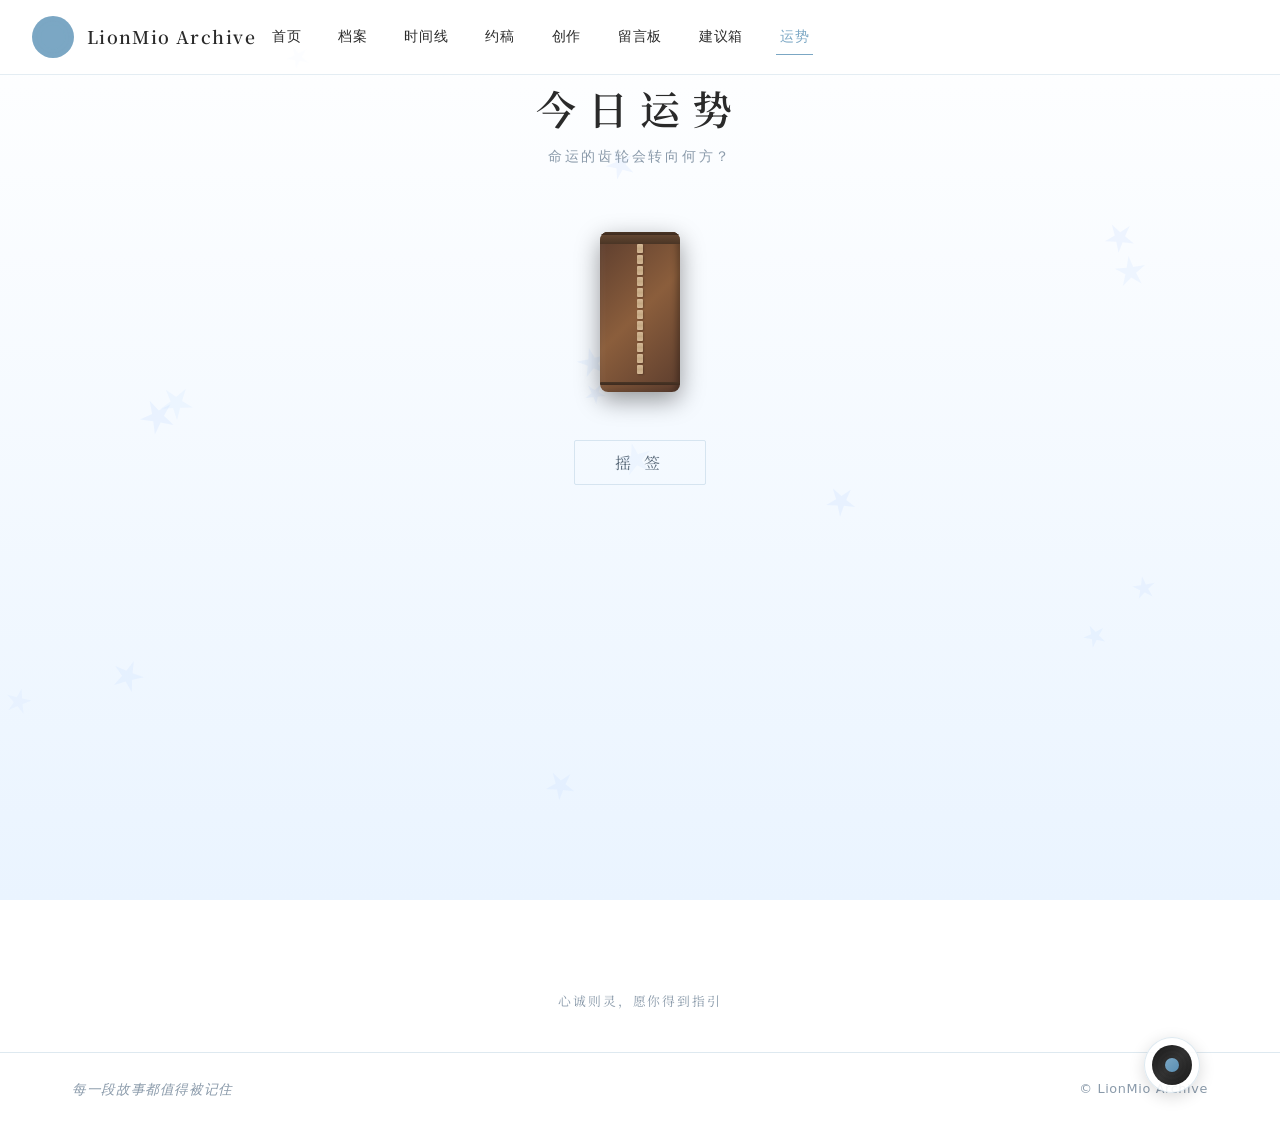
<file: fortune.html>
<!DOCTYPE html>
<html lang="zh-CN">
<head>
  <meta charset="UTF-8">
  <meta name="viewport" content="width=device-width, initial-scale=1.0">
  <meta name="description" content="CP同人档案馆 - 运势抽签">
  <meta name="theme-color" content="#7BA7C4">
  
  <title>运势抽签 | CP同人档案馆</title>

  <!-- Google Fonts -->
  <link rel="preconnect" href="https://fonts.googleapis.com">
  <link rel="preconnect" href="https://fonts.gstatic.com" crossorigin>
  <link href="https://fonts.googleapis.com/css2?family=Noto+Serif+SC:wght@400;500;600;700&display=swap" rel="stylesheet">

  <!-- 主题样式 -->
  <link rel="stylesheet" href="styles/theme-lionmio.css">
  <link rel="stylesheet" href="styles/theme-lucasmia.css">
  <link rel="stylesheet" href="styles/main.css">
  <link rel="stylesheet" href="styles/fortune.css">
</head>
<body>
  <!-- Header -->
  <header class="site-header glass" role="banner">
    <div class="header-container">
      <div class="header-logo">
        <div class="logo-badge site-name-toggle" title="点击切换站点主题" role="button" tabindex="0" aria-label="切换站点主题">
          <span class="logo-initials">LM</span>
        </div>
        <span class="logo-text site-name-toggle" title="点击切换站点主题">
          <span class="site-name">LionMio</span>
        </span>
      </div>

      <!-- 桌面端导航 -->
      <nav class="desktop-nav" role="navigation" aria-label="主导航">
        <a href="index.html" class="nav-link">首页</a>
        <a href="archive.html" class="nav-link">档案</a>
        <a href="timeline.html" class="nav-link">时间线</a>
        <a href="commission.html" class="nav-link">约稿</a>
        <a href="works.html" class="nav-link">创作</a>
        <a href="guestbook.html" class="nav-link">留言板</a>
        <a href="suggestion.html" class="nav-link">建议箱</a>
        <a href="fortune.html" class="nav-link active">运势</a>
      </nav>

      <!-- 手机端汉堡按钮 -->
      <button class="hamburger-btn" id="hamburgerBtn" aria-label="菜单">
        <span></span>
        <span></span>
        <span></span>
      </button>

      <!-- 手机端全屏菜单 -->
      <div class="mobile-menu" id="mobileMenu">
        <a href="index.html">首页</a>
        <a href="archive.html">档案</a>
        <a href="timeline.html">时间线</a>
        <a href="commission.html">约稿</a>
        <a href="works.html">创作</a>
        <a href="guestbook.html">留言板</a>
        <a href="suggestion.html">建议箱</a>
        <a href="fortune.html">运势</a>
      </div>

      <!-- 用户登录状态区域 -->
      <div class="header-auth-area" id="headerAuth"></div>
    </div>
  </header>

  <!-- 主内容 -->
  <main class="main-content fortune-page">
    <div class="container">
      
      <!-- 页面标题 -->
      <section class="page-header">
        <h1 class="page-title">今日运势</h1>
        <p class="page-subtitle">命运的齿轮会转向何方？</p>
      </section>

      <!-- 抽签区域 -->
      <section class="fortune-section">

        <!-- 签筒 -->
        <div class="fortune-shaker-wrap" id="fortuneShakerWrap">
          <div class="fortune-tube">
            <!-- 顶部 -->
            <div class="fortune-tube-cap"></div>
            <!-- 签条容器 -->
            <div class="fortune-sticks-wrap" id="fortuneSticks">
              <div class="fortune-stick"></div>
              <div class="fortune-stick"></div>
              <div class="fortune-stick"></div>
              <div class="fortune-stick"></div>
              <div class="fortune-stick"></div>
              <div class="fortune-stick"></div>
              <div class="fortune-stick"></div>
              <div class="fortune-stick"></div>
              <div class="fortune-stick"></div>
              <div class="fortune-stick"></div>
              <div class="fortune-stick"></div>
              <div class="fortune-stick"></div>
            </div>
            <!-- 底部竹节线 -->
            <div class="fortune-tube-line"></div>
            <div class="fortune-tube-line"></div>
            <div class="fortune-tube-line"></div>
          </div>
        </div>

        <!-- 抽签按钮 -->
        <button class="btn-draw" id="drawBtn">摇 签</button>

        <!-- 已抽取提示 -->
        <p class="already-drawn" id="alreadyDrawn" style="display: none;">
          今日已抽取，明日再来
        </p>

        <!-- 签纸展示 -->
        <div class="fortune-result" id="fortuneResult">
          <div class="fortune-slip" id="fortunePaper">
            <!-- 今日之签标签 -->
            <span class="fortune-label">今日之签</span>
            <!-- 运势等级 -->
            <div class="fortune-level" id="fortuneRank"></div>
            <!-- 签文竖排 -->
            <div class="fortune-text" id="fortuneText"></div>
            <!-- 日期 -->
            <span class="fortune-date" id="fortuneDate"></span>
          </div>
        </div>

      </section>

      <!-- 签筒介绍 -->
      <section class="fortune-intro">
        <p>心诚则灵，愿你得到指引</p>
      </section>

    </div>
  </main>

  <!-- 回到顶部按钮 -->
  <button class="back-to-top" id="backToTop" aria-label="回到顶部">
    <span class="back-to-top-icon">↑</span>
  </button>

  <!-- Footer -->
  <footer class="site-footer" role="contentinfo">
    <div class="container">
      <div class="footer-content">
        <p class="footer-left">每一段故事都值得被记住</p>
        <p class="footer-right">© <span class="footer-site-name">LionMio</span> Archive</p>
      </div>
    </div>
  </footer>

  <!-- 脚本 -->
  <script src="js/cp-data.js"></script>
  <script src="js/theme-switcher.js"></script>
  <script src="js/petals.js"></script>
  <script src="js/music-player.js"></script>
  <script src="js/fortune.js"></script>
  <script src="js/mobile-nav.js"></script>
  <script src="js/user-auth.js"></script>
</body>
</html>
</file>
<file: styles/theme-lionmio.css>
/* ========================================
   CP同人档案馆 - 双生站主题样式
   所有主题变量在此文件统一定义
   ======================================== */

/* ----------------------------------------
   CSS 变量 - LionMio 冰蓝主题（默认）
   ---------------------------------------- */
:root,
[data-theme="lionmio"] {
  /* 背景色 - 冰蓝渐变 */
  --bg-primary: #FFFFFF;
  --bg-secondary: #EAF4FF;
  --bg-gradient: linear-gradient(180deg, #FFFFFF 0%, #EAF4FF 100%);

  /* 标题色 */
  --text-title: #2A2A2A;

  /* 强调色 */
  --accent: #7BA7C4;
  --accent-hover: #5A8FB4;
  --accent-glow: rgba(123, 167, 196, 0.3);

  /* 正文色 */
  --text-primary: #2F2F2F;
  --text-secondary: #5A6A7A;
  --text-muted: #8A9AAA;

  /* 边框 */
  --border-color: rgba(123, 167, 196, 0.25);
  --border-strong: rgba(123, 167, 196, 0.5);

  /* 毛玻璃效果 - 冰蓝系 */
  --glass-bg: rgba(255, 255, 255, 0.82);
  --glass-border: rgba(123, 167, 196, 0.2);

  /* 导航栏 */
  --nav-bg: rgba(255, 255, 255, 0.85);
  --nav-text: #2A2A2A;
  --nav-text-hover: #7BA7C4;
  --nav-underline: #7BA7C4;

  /* 按钮 */
  --btn-bg: #7BA7C4;
  --btn-text: #FFFFFF;
  --btn-hover: #5A8FB4;

  /* 卡片 */
  --card-bg: rgba(255, 255, 255, 0.9);
  --card-shadow: 0 8px 32px rgba(123, 167, 196, 0.15);

  /* Hero 背景纹理 */
  --hero-pattern: radial-gradient(ellipse at 50% 50%, rgba(123, 167, 196, 0.08) 0%, transparent 70%);

  /* 粒子颜色 */
  --particle-color: rgba(200, 222, 255, 0.5);

  /* 过渡时间 */
  --transition-duration: 800ms;
  --transition-easing: ease;
}

/* ----------------------------------------
   CSS 变量 - LucasMia 深夜玫瑰主题
   整体感觉：像深夜里翻开的粉色日记本
   ---------------------------------------- */
[data-theme="lucasmia"] {
  /* 背景色 - 深紫棕渐变，带粉调 */
  --bg-primary: #1E1418;
  --bg-secondary: #2A1A22;
  --bg-gradient: linear-gradient(180deg, #1E1418 0%, #2A1A22 100%);

  /* 标题色 - 暖粉白 */
  --text-title: #F5E6EC;

  /* 强调色 - 玫瑰粉 */
  --accent: #D4789A;
  --accent-hover: #E088AA;
  --accent-glow: rgba(212, 120, 154, 0.3);

  /* 正文色 - 灰粉白 */
  --text-primary: #E8D5DC;
  --text-secondary: #B8A0A8;
  --text-muted: #7A6068;

  /* 边框 */
  --border-color: rgba(212, 120, 154, 0.2);
  --border-strong: rgba(212, 120, 154, 0.4);

  /* 毛玻璃效果 - 深色带粉调 */
  --glass-bg: rgba(30, 20, 24, 0.88);
  --glass-border: rgba(212, 120, 154, 0.15);

  /* 导航栏 */
  --nav-bg: rgba(30, 20, 24, 0.9);
  --nav-text: #F5E6EC;
  --nav-text-hover: #D4789A;
  --nav-underline: #D4789A;

  /* 按钮 */
  --btn-bg: #D4789A;
  --btn-text: #1E1418;
  --btn-hover: #E088AA;

  /* 卡片 - 比背景略亮，有层次 */
  --card-bg: rgba(39, 24, 32, 0.95);
  --card-shadow: 0 8px 32px rgba(0, 0, 0, 0.3);

  /* Hero 背景纹理 */
  --hero-pattern: radial-gradient(ellipse at 50% 50%, rgba(212, 120, 154, 0.1) 0%, transparent 70%);

  /* 粒子颜色 - 玫瑰花瓣 */
  --particle-color: rgba(212, 120, 154, 0.35);
}

/* ----------------------------------------
   全局过渡效果
   ---------------------------------------- */
:root {
  --transition-duration: 800ms;
  --transition-easing: ease;
}

* {
  transition:
    background-color var(--transition-duration) var(--transition-easing),
    background var(--transition-duration) var(--transition-easing),
    border-color var(--transition-duration) var(--transition-easing),
    color var(--transition-duration) var(--transition-easing),
    box-shadow var(--transition-duration) var(--transition-easing),
    fill var(--transition-duration) var(--transition-easing),
    stroke var(--transition-duration) var(--transition-easing),
    opacity var(--transition-duration) var(--transition-easing);
}

/* 排除不需要过渡的元素 */
.no-transition,
.no-transition * {
  transition: none !important;
}
</file>
<file: styles/theme-lucasmia.css>
/* ========================================
   CP同人档案馆 - LucasMia 浪漫玫瑰主题
   深色系温柔配色
   ======================================== */

:root {
  /* LucasMia 主题变量 */
  --lm-bg-primary: #3D2535;
  --lm-bg-secondary: #2D1F2D;
  --lm-bg-gradient: linear-gradient(135deg, #3D2535 0%, #2D1F2D 50%, #3D2535 100%);
  --lm-text-primary: #EDD5E0;
  --lm-text-secondary: #D8C0D0;
  --lm-text-muted: #A898A0;
  --lm-text-title: #FFE8F0;
  --lm-accent: #E890B0;
  --lm-accent-hover: #D07898;
  --lm-accent-glow: rgba(232, 144, 176, 0.3);
  --lm-border-color: rgba(232, 144, 176, 0.2);
  --lm-border-strong: rgba(232, 144, 176, 0.4);
  --lm-card-bg: #3D2535;
  --lm-card-shadow: 0 4px 20px rgba(0, 0, 0, 0.3);
  --lm-btn-bg: linear-gradient(135deg, #E890B0, #D07898);
  --lm-btn-hover: linear-gradient(135deg, #D07898, #C46888);
  --lm-btn-text: #FFFFFF;
  --lm-glass-bg: rgba(45, 31, 45, 0.88);
  --lm-glass-border: rgba(232, 144, 176, 0.15);
  --lm-nav-text: #D8C0D0;
  --lm-nav-text-hover: #E890B0;
  --lm-nav-underline: #E890B0;
  --lm-hero-pattern: 
    radial-gradient(circle at 20% 50%, rgba(232, 144, 176, 0.08) 0%, transparent 50%),
    radial-gradient(circle at 80% 50%, rgba(196, 114, 138, 0.06) 0%, transparent 50%);
  --lm-transition-duration: 0.4s;
  --lm-transition-easing: ease;
}

/* LucasMia 主题应用 */
[data-theme="lucasmia"] {
  --bg-primary: var(--lm-bg-primary);
  --bg-secondary: var(--lm-bg-secondary);
  --bg-gradient: var(--lm-bg-gradient);
  --text-primary: var(--lm-text-primary);
  --text-secondary: var(--lm-text-secondary);
  --text-muted: var(--lm-text-muted);
  --text-title: var(--lm-text-title);
  --accent: var(--lm-accent);
  --accent-hover: var(--lm-accent-hover);
  --accent-glow: var(--lm-accent-glow);
  --border-color: var(--lm-border-color);
  --border-strong: var(--lm-border-strong);
  --card-bg: var(--lm-card-bg);
  --card-shadow: var(--lm-card-shadow);
  --btn-bg: var(--lm-btn-bg);
  --btn-hover: var(--lm-btn-hover);
  --btn-text: var(--lm-btn-text);
  --glass-bg: var(--lm-glass-bg);
  --glass-border: var(--lm-glass-border);
  --nav-text: var(--lm-nav-text);
  --nav-text-hover: var(--lm-nav-text-hover);
  --nav-underline: var(--lm-nav-underline);
  --hero-pattern: var(--lm-hero-pattern);
  --transition-duration: var(--lm-transition-duration);
  --transition-easing: var(--lm-transition-easing);
}

/* LucasMia 主题特定样式 */

/* Logo 徽章 */
[data-theme="lucasmia"] .logo-badge {
  background: linear-gradient(135deg, #E890B0, #D07898);
  color: white;
}

/* 按钮发光效果 */
[data-theme="lucasmia"] .btn:hover {
  box-shadow: 0 6px 24px rgba(232, 144, 176, 0.4);
}

/* 角色头像 - LucasMia 主题 */
[data-theme="lucasmia"] .lucasmia-avatar {
  background: linear-gradient(135deg, #E890B0, #C46888);
  color: #FFFFFF;
}

[data-theme="lucasmia"] .lionmio-avatar {
  background: linear-gradient(135deg, #D8B8C8, #C4A0B0);
  color: #3D2535;
}

/* 性格标签 */
[data-theme="lucasmia"] .trait-tag {
  background: rgba(232, 144, 176, 0.15);
  color: #E890B0;
}

/* 卡片悬浮效果 */
[data-theme="lucasmia"] .character-card:hover {
  box-shadow: 0 16px 48px rgba(232, 144, 176, 0.25);
}

/* 链接悬浮效果 */
[data-theme="lucasmia"] a:hover {
  color: #E890B0;
}

/* 导航栏悬浮效果 */
[data-theme="lucasmia"] .nav-link:hover {
  color: #E890B0;
}

/* 滚动条样式 */
[data-theme="lucasmia"] ::-webkit-scrollbar-thumb {
  background: rgba(232, 144, 176, 0.4);
}

[data-theme="lucasmia"] ::-webkit-scrollbar-thumb:hover {
  background: #E890B0;
}

/* 选中文字 */
[data-theme="lucasmia"] ::selection {
  background: rgba(232, 144, 176, 0.35);
  color: #FFE8F0;
}

[data-theme="lucasmia"] ::-moz-selection {
  background: rgba(232, 144, 176, 0.35);
  color: #FFE8F0;
}

/* 输入框聚焦效果 */
[data-theme="lucasmia"] .input-field:focus {
  border-color: #E890B0;
  box-shadow: 0 0 0 3px rgba(232, 144, 176, 0.2);
}

/* Tab 按钮激活状态 */
[data-theme="lucasmia"] .tab-btn.active {
  background: #E890B0;
  border-color: #E890B0;
}

/* 点赞按钮激活 */
[data-theme="lucasmia"] .btn-like.liked {
  border-color: #E890B0;
  color: #E890B0;
}

/* 标签样式 */
[data-theme="lucasmia"] .work-tag,
[data-theme="lucasmia"] .response-tag {
  background: rgba(232, 144, 176, 0.15);
  color: #E890B0;
}

/* 回到顶部按钮 */
[data-theme="lucasmia"] .back-to-top:hover {
  background: #E890B0;
  border-color: #E890B0;
}

/* 随机按钮 */
[data-theme="lucasmia"] .btn-random:hover {
  border-color: #E890B0;
  color: #E890B0;
  box-shadow: 0 4px 16px rgba(232, 144, 176, 0.25);
}

/* 签纸样式 - LucasMia 深粉 */
[data-theme="lucasmia"] .fortune-paper {
  background: linear-gradient(135deg, #4A3040 0%, #3D2535 100%);
  color: #EDD5E0;
}

/* 创始人笔记 - LucasMia 深色 */
[data-theme="lucasmia"] .lightbox-notes {
  background: #2A1820;
}

[data-theme="lucasmia"] .notes-content p {
  color: #D8C0D0;
}

/* 彩蛋 Modal */
[data-theme="lucasmia"] .theme-rose .character-avatar {
  background: linear-gradient(135deg, #E890B0, #D07898);
}

[data-theme="lucasmia"] .theme-rose .mio-avatar {
  background: linear-gradient(135deg, #D8C0D0, #C4A0B0);
  color: #3D2535;
}

/* 便签墙 - LucasMia 深色系 */
[data-theme="lucasmia"] .notes-wall {
  background: 
    linear-gradient(90deg, rgba(255,255,255,0.02) 1px, transparent 1px),
    linear-gradient(rgba(255,255,255,0.02) 1px, transparent 1px),
    linear-gradient(135deg, #2D1F2D, #3D2535);
}

[data-theme="lucasmia"] .note {
  background: linear-gradient(135deg, #3D2838 0%, #352030 100%);
  box-shadow: 
    3px 3px 10px rgba(0, 0, 0, 0.4),
    0 1px 3px rgba(0, 0, 0, 0.3);
  border-left: none;
}

[data-theme="lucasmia"] .note::before {
  color: #E890B0;
}

[data-theme="lucasmia"] .note:nth-child(4n) {
  background: linear-gradient(135deg, #352535 0%, #2D2030 100%);
}

[data-theme="lucasmia"] .note:nth-child(4n+1) {
  background: linear-gradient(135deg, #302535 0%, #281D2D 100%);
}

[data-theme="lucasmia"] .note:nth-child(4n+2) {
  background: linear-gradient(135deg, #2D2535 0%, #251D2D 100%);
}

[data-theme="lucasmia"] .note-nickname {
  color: #E890B0;
  border-bottom-color: rgba(255, 255, 255, 0.1);
}

[data-theme="lucasmia"] .note-content {
  color: #EDD5E0;
}

[data-theme="lucasmia"] .note-time {
  color: #A898A0;
}

/* Official 便签金色边框 */
[data-theme="lucasmia"] .note.official,
.note.official {
  border: 2px solid #D4AF37;
  box-shadow: 
    3px 3px 10px rgba(0, 0, 0, 0.3),
    0 0 15px rgba(212, 175, 55, 0.2);
  position: relative;
}

[data-theme="lucasmia"] .note.official::after {
  content: '✦';
  position: absolute;
  top: 0.5rem;
  left: 0.5rem;
  color: #D4AF37;
  font-size: 0.9rem;
}

/* 音乐播放器 - LucasMia 玫瑰粉 */
[data-theme="lucasmia"] .play-btn {
  background: linear-gradient(135deg, #E890B0, #D07898);
}

[data-theme="lucasmia"] .progress-fill,
[data-theme="lucasmia"] .volume-slider::-webkit-slider-thumb {
  background: #E890B0;
}

/* 时间线主题色 */
[data-theme="lucasmia"] .timeline-dot {
  background: #E890B0;
  box-shadow: 0 0 0 3px rgba(232, 144, 176, 0.3);
}

[data-theme="lucasmia"] .timeline-date {
  color: #E890B0;
}

[data-theme="lucasmia"] .timeline-content.expanded {
  border-color: #E890B0;
}

/* 约稿展示卡片悬浮 */
[data-theme="lucasmia"] .commission-card:hover {
  box-shadow: 0 12px 32px rgba(232, 144, 176, 0.25);
}

/* 运势签筒 */
[data-theme="lucasmia"] .bamboo-tube {
  background: linear-gradient(90deg, #8A6070 0%, #A07080 50%, #8A6070 100%);
}

[data-theme="lucasmia"] .bamboo-tube::before {
  background: linear-gradient(90deg, #6A4858 0%, #8A6070 50%, #6A4858 100%);
}

[data-theme="lucasmia"] .bamboo-base {
  background: linear-gradient(90deg, #6A4858 0%, #8A6070 50%, #6A4858 100%);
}

[data-theme="lucasmia"] .btn-draw {
  border-color: #E890B0;
  color: #E890B0;
}

[data-theme="lucasmia"] .btn-draw:hover {
  background: #E890B0;
  color: white;
}

/* 飘花粒子 - LucasMia 玫瑰粉 */
[data-theme="lucasmia"] .petal {
  background: rgba(232, 144, 176, 0.6);
}

/* 评论点赞 */
[data-theme="lucasmia"] .btn-empathize {
  border-color: rgba(232, 144, 176, 0.3);
  color: #D8C0D0;
}

[data-theme="lucasmia"] .btn-empathize.liked {
  border-color: #E890B0;
  color: #E890B0;
}

[data-theme="lucasmia"] .btn-comment {
  background: #E890B0;
}

[data-theme="lucasmia"] .btn-comment:hover {
  background: #D07898;
}

/* 毛玻璃效果增强 */
[data-theme="lucasmia"] .glass {
  background: rgba(45, 31, 45, 0.88);
  backdrop-filter: blur(20px);
  -webkit-backdrop-filter: blur(20px);
  border-bottom-color: rgba(232, 144, 176, 0.1);
}

/* Hero 副标题 */
[data-theme="lucasmia"] .hero-subtitle {
  color: #E890B0;
}

/* CP 标语 */
[data-theme="lucasmia"] .cp-slogan {
  color: #C4728A;
}

/* 今日一言 */
[data-theme="lucasmia"] .daily-quote {
  color: #A898A0;
}

/* 创始人手记 */
[data-theme="lucasmia"] .founder-note {
  color: #A898A0;
  font-style: italic;
}
</file>
<file: styles/main.css>
/* ========================================
   CP同人档案馆 - 主样式文件
   ======================================== */

/* ----------------------------------------
   基础重置
   ---------------------------------------- */
*,
*::before,
*::after {
  margin: 0;
  padding: 0;
  box-sizing: border-box;
}

html {
  scroll-behavior: smooth;
}

body {
  font-family: "PingFang SC", "Hiragino Sans GB", "Microsoft YaHei", system-ui, sans-serif;
  font-size: 16px;
  line-height: 1.8;
  letter-spacing: 0.04em;
  color: var(--text-primary);
  background: var(--bg-gradient);
  background-attachment: fixed;
  min-height: 100vh;
  max-width: 100%;
  overflow-x: hidden;
}

/* ----------------------------------------
   字体设置
   ---------------------------------------- */
h1, h2, h3, h4, h5, h6 {
  font-family: "Noto Serif SC", "Source Han Serif SC", "SimSun", serif;
  font-weight: 600;
  line-height: 1.4;
  letter-spacing: 0.06em;
  color: var(--text-title);
}

/* ----------------------------------------
   链接样式
   ---------------------------------------- */
a {
  color: inherit;
  text-decoration: none;
  transition: color var(--transition-duration) var(--transition-easing);
}

a:hover {
  color: var(--accent);
}

/* ----------------------------------------
   按钮样式
   ---------------------------------------- */
button {
  font-family: inherit;
  font-size: inherit;
  cursor: pointer;
  border: none;
  background: none;
  color: inherit;
}

.btn {
  display: inline-flex;
  align-items: center;
  justify-content: center;
  padding: 0.8em 2em;
  background: var(--btn-bg);
  color: var(--btn-text);
  border-radius: 2px;
  font-family: "Noto Serif SC", serif;
  font-size: 0.95rem;
  font-weight: 500;
  letter-spacing: 0.1em;
  transition: 
    transform 0.3s ease,
    box-shadow 0.3s ease,
    background-color var(--transition-duration) var(--transition-easing),
    color var(--transition-duration) var(--transition-easing);
}

.btn:hover {
  transform: translateY(-2px);
  box-shadow: 0 6px 24px var(--accent-glow);
  background: var(--btn-hover);
  color: var(--btn-text);
}

.btn:active {
  transform: translateY(0);
}

.btn-secondary {
  background: transparent;
  border: 1px solid var(--border-strong);
  color: var(--text-primary);
}

.btn-secondary:hover {
  background: var(--glass-bg);
  border-color: var(--accent);
  color: var(--accent);
}

/* ----------------------------------------
   毛玻璃效果
   ---------------------------------------- */
.glass {
  background: var(--glass-bg);
  backdrop-filter: blur(24px);
  -webkit-backdrop-filter: blur(24px);
  border-bottom: 1px solid var(--glass-border);
}

/* ----------------------------------------
   布局容器
   ---------------------------------------- */
.container {
  width: 100%;
  max-width: 1200px;
  margin: 0 auto;
  padding: 0 2rem;
}

/* ----------------------------------------
   滚动条样式
   ---------------------------------------- */
::-webkit-scrollbar {
  width: 6px;
}

::-webkit-scrollbar-track {
  background: transparent;
}

::-webkit-scrollbar-thumb {
  background: var(--border-color);
  border-radius: 3px;
}

::-webkit-scrollbar-thumb:hover {
  background: var(--accent);
}

/* ----------------------------------------
   选中文字
   ---------------------------------------- */
::selection {
  background: var(--accent);
  color: var(--bg-primary);
}

::-moz-selection {
  background: var(--accent);
  color: var(--bg-primary);
}

/* ========================================
   Header 样式
   ======================================== */
.site-header {
  position: fixed;
  top: 0;
  left: 0;
  right: 0;
  z-index: 1000;
  padding: 1rem 2rem;
}

.header-container {
  display: flex;
  align-items: center;
  justify-content: space-between;
  max-width: 1400px;
  margin: 0 auto;
}

/* Logo 区域 */
.header-logo {
  display: flex;
  align-items: center;
  gap: 0.8rem;
}

.logo-badge {
  width: 42px;
  height: 42px;
  border-radius: 50%;
  background: var(--accent);
  display: flex;
  align-items: center;
  justify-content: center;
  position: relative;
  overflow: hidden;
  transition: 
    background-color var(--transition-duration) var(--transition-easing),
    transform 0.3s ease;
  cursor: pointer;
}

.logo-badge:hover {
  transform: scale(1.05);
}

.logo-badge .logo-initials {
  position: relative;
  z-index: 2;
  font-family: "Noto Serif SC", serif;
  font-size: 0.85rem;
  font-weight: 700;
  color: var(--bg-primary);
  letter-spacing: 0.05em;
}

.logo-badge .logo-svg {
  position: absolute;
  top: 0;
  left: 0;
  width: 100%;
  height: 100%;
}

[data-theme="lucasmia"] .logo-badge {
  background: linear-gradient(135deg, #E890B0, #D07898);
}

.logo-text {
  font-family: "Noto Serif SC", serif;
  font-size: 1.1rem;
  font-weight: 600;
  color: var(--text-title);
  letter-spacing: 0.08em;
  cursor: pointer;
  transition: color var(--transition-duration) var(--transition-easing);
}

.logo-text:hover {
  color: var(--accent);
}

/* ========================================
   Hero 区域
   ======================================== */
.hero {
  position: relative;
  min-height: 100svh;
  display: flex;
  flex-direction: column;
  align-items: center;
  justify-content: center;
  text-align: center;
  overflow: hidden;
  max-width: 100%;
}

/* 背景纹理 */
.hero::before {
  content: '';
  position: absolute;
  top: 0;
  left: 0;
  right: 0;
  bottom: 0;
  background: var(--hero-pattern);
  pointer-events: none;
}

.hero-content {
  position: relative;
  z-index: 2;
  padding: 2rem;
}

/* 顶部小字 */
.hero-eyebrow {
  font-size: 0.75rem;
  letter-spacing: 0.4em;
  color: var(--text-muted);
  margin-bottom: 2.5rem;
  text-transform: uppercase;
}

/* 主标题 */
.hero-title {
  font-family: "Noto Serif SC", serif;
  font-size: clamp(2rem, 6vw, 5rem);
  font-weight: 700;
  letter-spacing: 0.1em;
  line-height: 1.2;
  margin-bottom: 1.5rem;
  transition: opacity 0.3s ease;
}

.hero-title.fade-out {
  opacity: 0;
}

.hero-title .title-lion,
.hero-title .title-separator,
.hero-title .title-mio {
  display: inline-block;
}

/* LionMio 主题：冰蓝色渐变 */
:root,
[data-theme="lionmio"] .hero-title {
  .title-lion {
    background: linear-gradient(90deg, #5B8FB9, #89B4CC);
    -webkit-background-clip: text;
    background-clip: text;
    -webkit-text-fill-color: transparent;
    color: transparent;
  }
  .title-separator {
    color: #2A2A2A;
    -webkit-text-fill-color: #2A2A2A;
  }
  .title-mio {
    background: linear-gradient(90deg, #89B4CC, #5B8FB9);
    -webkit-background-clip: text;
    background-clip: text;
    -webkit-text-fill-color: transparent;
    color: transparent;
  }
}

/* LucasMia 主题：玫瑰色渐变 */
[data-theme="lucasmia"] .hero-title {
  .title-lion {
    background: linear-gradient(90deg, #D4789A, #E088AA);
    -webkit-background-clip: text;
    background-clip: text;
    -webkit-text-fill-color: transparent;
    color: transparent;
  }
  .title-separator {
    color: #F5E6EC;
    -webkit-text-fill-color: #F5E6EC;
  }
  .title-mio {
    background: linear-gradient(90deg, #A0526E, #D4789A);
    -webkit-background-clip: text;
    background-clip: text;
    -webkit-text-fill-color: transparent;
    color: transparent;
  }
}

/* 副标题 */
.hero-subtitle {
  font-size: clamp(0.7rem, 1.5vw, 0.9rem);
  letter-spacing: 0.35em;
  color: var(--accent);
  text-transform: uppercase;
  margin-bottom: 1.5rem;
  transition: color var(--transition-duration) var(--transition-easing);
}

/* CP 标语 */
.cp-slogan {
  font-size: 1.1rem;
  color: var(--accent);
  letter-spacing: 0.15em;
  margin-bottom: 1rem;
  font-style: italic;
  opacity: 0.9;
  transition: opacity 0.3s ease, color var(--transition-duration) var(--transition-easing);
}

.cp-slogan.fade-out {
  opacity: 0;
}

/* 创始人手记 */
.founder-note {
  font-size: 0.95rem;
  font-style: italic;
  color: var(--text-muted);
  margin-bottom: 2.5rem;
  letter-spacing: 0.05em;
  opacity: 0.8;
  max-width: 500px;
  text-align: center;
}

/* 描述文字 */
.hero-description {
  font-size: 1.05rem;
  color: var(--text-secondary);
  margin-bottom: 3rem;
  letter-spacing: 0.08em;
}

/* 按钮组 */
.hero-buttons {
  display: flex;
  gap: 1.5rem;
  justify-content: center;
  flex-wrap: wrap;
}

/* 向下滚动提示 */
.scroll-hint {
  position: absolute;
  bottom: 2rem;
  left: 50%;
  transform: translateX(-50%);
  display: flex;
  flex-direction: column;
  align-items: center;
  gap: 0.5rem;
  color: var(--text-muted);
  font-size: 0.7rem;
  letter-spacing: 0.2em;
  opacity: 0.6;
}

.scroll-arrow {
  width: 1px;
  height: 40px;
  background: linear-gradient(to bottom, var(--accent), transparent);
  animation: scrollPulse 2s ease-in-out infinite;
}

@keyframes scrollPulse {
  0%, 100% { opacity: 0.3; transform: scaleY(0.8); }
  50% { opacity: 0.8; transform: scaleY(1); }
}

/* ========================================
   今日一言
   ======================================== */
.daily-section {
  padding: 2rem;
  text-align: center;
  background: var(--card-bg);
  border-top: 1px solid var(--border-color);
  border-bottom: 1px solid var(--border-color);
}

.daily-quote {
  font-size: 0.95rem;
  color: var(--text-muted);
  font-style: italic;
  letter-spacing: 0.08em;
  max-width: 600px;
  margin: 0 auto;
  line-height: 1.8;
}

[data-theme="lionmio"] .daily-quote {
  color: #7A8A9A;
}

[data-theme="lucasmia"] .daily-quote {
  color: #A898A0;
}

/* 性格标签 */
.trait-tag {
  display: inline-block;
  font-size: 0.75rem;
  padding: 0.3em 0.8em;
  background: rgba(123, 167, 196, 0.15);
  color: var(--accent);
  border-radius: 12px;
  margin: 0.2rem;
  transition: all 0.3s ease;
}

.character-card:hover .trait-tag {
  background: rgba(123, 167, 196, 0.25);
}

/* ========================================
   内容区域
   ======================================== */
.main-content {
  position: relative;
  z-index: 2;
}

/* 档案卡片 */
.archive-preview {
  padding: 4rem 2rem;
}

.section-title {
  font-size: 1.5rem;
  text-align: center;
  margin-bottom: 3rem;
  color: var(--text-title);
}

.character-cards {
  display: flex;
  justify-content: center;
  gap: 3rem;
  flex-wrap: wrap;
}

.character-card {
  width: 280px;
  text-align: center;
  padding: 2.5rem 2rem;
  background: var(--card-bg);
  border: 1px solid var(--border-color);
  border-radius: 4px;
  box-shadow: var(--card-shadow);
  transition: 
    transform 0.4s ease,
    box-shadow 0.4s ease,
    background-color var(--transition-duration) var(--transition-easing),
    border-color var(--transition-duration) var(--transition-easing);
}

/* 简洁卡片样式 */
.character-card.simple-card {
  padding: 2rem 1.5rem;
}

.character-card.simple-card:hover {
  transform: translateY(-8px) scale(1.02);
}

.character-intro {
  font-size: 0.85rem;
  color: var(--text-muted);
  letter-spacing: 0.05em;
  margin-top: 0.3rem;
}

.character-card:hover {
  transform: translateY(-8px);
  box-shadow: 0 16px 48px var(--accent-glow);
}

.character-avatar {
  width: 90px;
  height: 90px;
  border-radius: 50%;
  margin: 0 auto 1.5rem;
  display: flex;
  align-items: center;
  justify-content: center;
  font-family: "Noto Serif SC", serif;
  font-size: 1.3rem;
  font-weight: 600;
  transition: background-color var(--transition-duration) var(--transition-easing);
}

.lionmio-avatar {
  background: linear-gradient(135deg, #EAF4FF, #C8DEFF);
  color: #4A6A9A;
}

[data-theme="lucasmia"] .lionmio-avatar {
  background: linear-gradient(135deg, #3A2838, #2A1820);
  color: #A090A0;
}

.lucasmia-avatar {
  background: linear-gradient(135deg, #E8D5DC, #D4A0B0);
  color: #8A4050;
}

[data-theme="lucasmia"] .lucasmia-avatar {
  background: linear-gradient(135deg, #4A2030, #D4789A);
  color: #FFE0E8;
}

.character-name {
  font-size: 1.4rem;
  margin-bottom: 0.5rem;
  color: var(--text-title);
}

.character-tagline {
  font-size: 0.9rem;
  color: var(--text-muted);
  letter-spacing: 0.1em;
  margin-bottom: 1rem;
  font-style: italic;
  transition: color var(--transition-duration) var(--transition-easing);
}

.character-role {
  font-size: 0.85rem;
  color: var(--accent);
  letter-spacing: 0.15em;
  text-transform: uppercase;
  margin-bottom: 1.5rem;
  transition: color var(--transition-duration) var(--transition-easing);
}

.character-traits {
  list-style: none;
  padding: 0;
  margin: 0;
  display: flex;
  justify-content: center;
  gap: 0.6rem;
  flex-wrap: wrap;
}

.character-traits li {
  font-size: 0.8rem;
  padding: 0.3em 0.9em;
  background: var(--bg-secondary);
  border-radius: 20px;
  color: var(--text-secondary);
  transition: 
    background-color var(--transition-duration) var(--transition-easing),
    color var(--transition-duration) var(--transition-easing);
}

/* ========================================
   Footer
   ======================================== */
.site-footer {
  text-align: center;
  padding: 4rem 2rem;
  border-top: 1px solid var(--border-color);
}

.footer-text {
  font-size: 0.85rem;
  color: var(--text-muted);
  letter-spacing: 0.1em;
}

.footer-tagline {
  font-family: "Noto Serif SC", serif;
  font-size: 0.75rem;
  color: var(--text-muted);
  margin-top: 0.5rem;
  letter-spacing: 0.15em;
  opacity: 0.7;
}

/* ========================================
   飘花 Canvas
   ======================================== */
#petals-canvas {
  position: fixed;
  top: 0;
  left: 0;
  width: 100%;
  height: 100%;
  pointer-events: none;
  z-index: 1;
}

/* ========================================
   响应式设计
   ======================================== */

/* ========================================
   统一 Footer 样式
   ======================================== */
.site-footer {
  padding: 1.5rem 2rem;
  border-top: 1px solid var(--border-color);
  background: var(--card-bg);
}

.footer-content {
  max-width: 1200px;
  margin: 0 auto;
  display: flex;
  justify-content: space-between;
  align-items: center;
}

.footer-left {
  font-size: 0.85rem;
  color: var(--text-muted);
  font-style: italic;
}

.footer-right {
  font-size: 0.8rem;
  color: var(--text-muted);
}

/* ========================================
   页面加载动画
   ======================================== */
body {
  animation: pageFadeIn 0.6s ease forwards;
}

@keyframes pageFadeIn {
  from {
    opacity: 0;
    transform: translateY(10px);
  }
  to {
    opacity: 1;
    transform: translateY(0);
  }
}

/* 主内容区域 */
.main-content {
  animation: contentFadeIn 0.6s ease 0.1s forwards;
  opacity: 0;
}

@keyframes contentFadeIn {
  from {
    opacity: 0;
    transform: translateY(10px);
  }
  to {
    opacity: 1;
    transform: translateY(0);
  }
}

/* Hero 区域 */
.hero {
  animation: heroFadeIn 0.8s ease 0.2s forwards;
  opacity: 0;
}

@keyframes heroFadeIn {
  from {
    opacity: 0;
    transform: translateY(20px);
  }
  to {
    opacity: 1;
    transform: translateY(0);
  }
}

/* ========================================
   访客计数模块
   ======================================== */
.visitor-counter {
  text-align: center;
  padding: 1rem 0 2rem;
  font-size: 0.85rem;
  color: var(--text-muted);
}

.visitor-counter-icon {
  color: var(--accent);
  margin-right: 0.3rem;
}

.visitor-counter-text {
  letter-spacing: 0.05em;
}

/* ========================================
   响应式设计 - 完整移动端适配
   ======================================== */

/* 桌面端导航 - 默认显示 */
.desktop-nav {
  display: flex;
  align-items: center;
  gap: 0.3rem;
}

.desktop-nav .nav-link {
  display: block;
  padding: 0.5rem 1rem;
  font-size: 0.9rem;
  color: var(--nav-text);
  letter-spacing: 0.05em;
  position: relative;
  transition: color var(--transition-duration) var(--transition-easing);
  text-decoration: none;
}

.desktop-nav .nav-link::after {
  content: '';
  position: absolute;
  bottom: 0.2rem;
  left: 50%;
  width: 0;
  height: 1px;
  background: var(--nav-underline);
  transition: width 0.3s ease, left 0.3s ease;
}

.desktop-nav .nav-link:hover {
  color: var(--nav-text-hover);
}

.desktop-nav .nav-link:hover::after,
.desktop-nav .nav-link.active::after {
  width: 60%;
  left: 20%;
}

.desktop-nav .nav-link.active {
  color: var(--nav-text-hover);
}

/* 手机端汉堡按钮 - 默认隐藏 */
.hamburger-btn {
  display: none;
  flex-direction: column;
  gap: 5px;
  background: none;
  border: none;
  cursor: pointer;
  padding: 8px;
}

.hamburger-btn span {
  display: block;
  width: 24px;
  height: 2px;
  background: var(--text-primary);
  border-radius: 2px;
}

/* 手机端全屏菜单 - 默认隐藏 */
.mobile-menu {
  display: none;
  position: fixed;
  top: 0;
  left: 0;
  width: 100%;
  height: 100vh;
  background: #FFFFFF;
  z-index: 9999;
  flex-direction: column;
  justify-content: center;
  align-items: center;
  gap: 0;
}

/* LucasMia 主题手机端菜单背景 */
[data-theme="lucasmia"] .mobile-menu {
  background: #2D1F2D;
}

.mobile-menu a {
  display: flex;
  align-items: center;
  justify-content: center;
  padding: 0;
  font-size: 1.2rem;
  line-height: 3rem;
  color: var(--text-primary);
  text-decoration: none;
  min-height: 3rem;
  width: 100%;
  text-align: center;
  transition: background 0.2s ease;
}

.mobile-menu a:hover,
.mobile-menu a.active {
  background: var(--accent);
  color: var(--btn-text);
}

/* 手机端菜单展开状态 */
.mobile-menu.open {
  display: flex;
}

/* ========================================
   手机端通用响应式样式 (max-width: 768px)
   ======================================== */
@media (max-width: 768px) {

  /* 基础字体缩小 */
  body {
    font-size: 14px;
    max-width: 100vw;
    overflow-x: hidden;
  }

  h1, h2, h3 {
    font-size: 0.9em;
  }

  /* Header */
  .site-header {
    padding: 0.6rem 1rem;
    max-width: 100%;
    overflow: visible;
  }

  .header-container {
    max-width: 100%;
    overflow: visible;
  }

  .header-logo {
    gap: 0.5rem;
  }

  .logo-badge {
    width: 36px;
    height: 36px;
  }

  .logo-text {
    font-size: 0.95rem;
  }

  /* 隐藏桌面端导航，显示汉堡按钮 */
  .desktop-nav {
    display: none;
  }

  .hamburger-btn {
    display: flex;
  }

  /* Container padding 减半 */
  .container {
    max-width: 100%;
    overflow-x: hidden;
    padding-left: 1rem;
    padding-right: 1rem;
  }

  /* Main content */
  .main-content {
    padding-top: 70px;
    max-width: 100%;
    overflow-x: hidden;
  }

  /* Hero 区域 */
  .hero {
    min-height: 100svh;
    max-width: 100vw;
    overflow-x: hidden;
  }

  .hero-content {
    padding: 1rem;
    max-width: 100%;
  }

  .hero-eyebrow {
    font-size: 0.6rem;
    letter-spacing: 0.2em;
    margin-bottom: 1.5rem;
  }

  .hero-title {
    font-size: 2rem;
    word-break: break-word;
  }

  .hero-description {
    font-size: 0.9rem;
    padding: 0 0.5rem;
  }

  /* 页面标题 */
  .page-header {
    padding: 5rem 1rem 1.5rem;
  }

  .page-title {
    font-size: 1.8rem;
  }

  .page-subtitle {
    font-size: 0.9rem;
  }

  .hero-buttons {
    flex-direction: column;
    gap: 0.8rem;
  }

  .btn {
    width: 100%;
    max-width: 280px;
    min-height: 44px;
    padding: 0.8em 1.5em;
    font-size: 0.9rem;
  }

  /* 图片自适应 */
  img {
    max-width: 100%;
    height: auto;
  }

  /* 卡片 */
  .card {
    padding: 1.5rem 1rem;
    margin: 0 0.5rem;
  }

  /* 角色卡片 - 单列 */
  .character-cards {
    flex-direction: column;
    align-items: center;
    gap: 1.5rem;
    padding: 0 0.5rem;
  }

  .character-card {
    width: 100%;
    max-width: 320px;
    padding: 1.5rem 1rem;
  }

  /* 网格布局 - 单列 */
  .works-grid,
  .commission-grid,
  .notes-grid {
    grid-template-columns: 1fr;
    gap: 1rem;
    padding: 0 0.5rem;
  }

  /* 作品卡片 */
  .work-card {
    margin-bottom: 1rem;
  }

  .work-info {
    padding: 0.8rem;
  }

  .work-title {
    font-size: 1rem;
  }

  .work-actions {
    padding: 0.6rem 0.8rem;
    flex-wrap: wrap;
    gap: 0.5rem;
  }

  .btn-action {
    min-height: 44px;
    padding: 0.5rem 0.8rem;
    font-size: 0.8rem;
  }

  /* 档案页 - 角色卡片 */
  .archive-section {
    padding: 1rem 0;
    max-width: 100%;
    overflow-x: hidden;
  }

  .character-profile,
  .character-profile:nth-child(even) {
    flex-direction: column;
    align-items: center;
    text-align: center;
    padding: 1.5rem 1rem;
    margin: 0 0.5rem;
    max-width: calc(100% - 1rem);
  }

  .profile-avatar {
    width: 100px;
    height: 100px;
  }

  .profile-avatar-placeholder {
    font-size: 1.8rem;
  }

  .profile-info-row {
    justify-content: center;
  }

  .profile-traits {
    justify-content: center;
  }

  .profile-quote {
    text-align: left;
  }

  .gallery-grid {
    grid-template-columns: repeat(2, 1fr);
  }

  /* 时间线 - 单列左对齐 */
  .timeline {
    padding: 1rem;
    max-width: 100%;
    overflow-x: hidden;
  }

  .timeline::before {
    left: 15px;
    width: 30px;
  }

  .timeline-item,
  .timeline-item:nth-child(even) {
    margin-left: 50px;
    margin-right: 0;
    padding-left: 0;
    padding-right: 0;
    justify-content: flex-start;
  }

  .timeline-connector {
    left: 15px;
  }

  .timeline-content {
    max-width: 100%;
    padding: 1rem;
  }

  /* 便签墙 */
  .notes-wall {
    padding: 0 0.5rem;
  }

  .note-card {
    padding: 1rem;
    margin-bottom: 1rem;
  }

  /* 抽签界面 */
  .fortune-section {
    padding: 2rem 1rem;
  }

  .bamboo-container {
    transform: scale(0.7);
  }

  .fortune-paper {
    padding: 1.5rem;
    margin: 1rem 0;
  }

  .fortune-text {
    font-size: 0.95rem;
  }

  /* 建议箱表单 */
  .suggestion-form {
    padding: 1.5rem 1rem;
    margin: 0 0.5rem;
  }

  .input-group {
    margin-bottom: 1rem;
  }

  .input-field,
  .select-field,
  .textarea {
    padding: 0.8rem;
    font-size: 16px; /* 防止 iOS 缩放 */
    min-height: 44px;
  }

  .textarea {
    min-height: 120px;
  }

  /* Footer */
  .site-footer {
    padding: 1rem;
  }

  .footer-content {
    flex-direction: column;
    gap: 0.5rem;
    text-align: center;
  }

  .footer-left,
  .footer-right {
    font-size: 0.75rem;
  }

  /* 回到顶部按钮 */
  .back-to-top {
    width: 44px;
    height: 44px;
    bottom: 80px;
    right: 1rem;
  }

  /* Lightbox */
  .lightbox-content {
    padding: 1rem;
  }

  .lightbox-notes {
    max-height: 200px;
  }

  /* 响应卡片 */
  .response-card {
    padding: 1rem;
    margin-bottom: 1rem;
  }

  /* Archive 卡片 */
  .archive-section {
    padding: 0 0.5rem;
  }

}

/* ========================================
   手机端播放器固定右下角
   ======================================== */
@media (max-width: 768px) {

  .music-player {
    position: fixed;
    bottom: 1rem;
    right: 1rem;
    left: auto;
    width: auto;
    max-width: none;
    z-index: 900;
    border-radius: 22px;
    box-shadow: 0 4px 20px rgba(0, 0, 0, 0.2);
  }

  .music-player.expanded {
    width: calc(100% - 2rem);
    max-width: 320px;
    bottom: 1rem;
    right: 1rem;
    left: auto;
  }

  .player-expanded-view {
    display: none;
  }

  .music-player.expanded .player-expanded-view {
    display: block;
  }

  .music-player.expanded .player-mini-view {
    display: none;
  }

  .player-mini-view {
    display: flex;
    align-items: center;
    gap: 0.5rem;
    padding: 0.5rem 1rem;
  }

  .mini-cover {
    width: 32px;
    height: 32px;
  }

  .mini-info {
    max-width: 120px;
  }

  .mini-title {
    font-size: 0.8rem;
    white-space: nowrap;
    overflow: hidden;
    text-overflow: ellipsis;
  }

  .mini-artist {
    font-size: 0.7rem;
  }

  .mini-controls {
    display: flex;
    align-items: center;
    gap: 0.5rem;
  }

  .mini-btn {
    width: 32px;
    height: 32px;
  }

  .mini-btn svg {
    width: 16px;
    height: 16px;
  }

  /* 确保播放器不被 footer 遮挡 */
  body {
    padding-bottom: 70px;
  }

}

/* ========================================
   超小屏幕优化 (max-width: 480px)
   ======================================== */
@media (max-width: 480px) {

  .page-title {
    font-size: 1.5rem;
  }

  .hero-title {
    font-size: 1.6rem;
  }

  .character-card {
    max-width: 100%;
  }

  .work-card {
    border-radius: 6px;
  }

  .fortune-paper {
    padding: 1rem;
  }

  .btn-action {
    flex: 1;
    justify-content: center;
  }

}

/* ========================================
   平板横屏优化 (min-width: 769px) and (max-width: 1024px)
   ======================================== */
@media (min-width: 769px) and (max-width: 1024px) {

  .hamburger-btn {
    display: none;
  }

  .mobile-menu {
    display: none !important;
  }

  .works-grid {
    grid-template-columns: repeat(auto-fill, minmax(220px, 1fr));
  }

  .character-cards {
    gap: 1.5rem;
  }

}

/* ========================================
   减少动画偏好
   ======================================== */
@media (prefers-reduced-motion: reduce) {
  *,
  *::before,
  *::after {
    animation-duration: 0.01ms !important;
    animation-iteration-count: 1 !important;
    transition-duration: 0.01ms !important;
  }

  .scroll-arrow {
    animation: none;
  }

  .hamburger-btn span {
    transition: none;
  }

  .mobile-menu {
    transition: none;
  }
}

/* ========================================
   用户认证相关样式
   ======================================== */

/* Header 用户区域 */
.header-auth-area {
  display: flex;
  align-items: center;
  margin-left: auto;
}

/* 未登录按钮 */
.user-auth-login-btn {
  display: inline-flex;
  align-items: center;
  gap: 0.4rem;
  padding: 0.5rem 1rem;
  background: var(--accent);
  color: var(--btn-text);
  border-radius: 20px;
  font-size: 0.9rem;
  font-weight: 500;
  text-decoration: none;
  transition: all 0.3s ease;
}

.user-auth-login-btn:hover {
  background: var(--accent-hover);
  color: var(--btn-text);
  transform: translateY(-1px);
}

/* 用户下拉菜单 */
.user-auth-dropdown {
  position: relative;
}

.user-auth-trigger {
  display: flex;
  align-items: center;
  gap: 0.5rem;
  padding: 0.4rem 0.8rem;
  background: transparent;
  border: 1px solid var(--border-color);
  border-radius: 20px;
  cursor: pointer;
  transition: all 0.3s ease;
}

.user-auth-trigger:hover {
  border-color: var(--accent);
  background: var(--bg-secondary);
}

.user-auth-avatar {
  width: 28px;
  height: 28px;
  border-radius: 50%;
  background: var(--accent);
  display: flex;
  align-items: center;
  justify-content: center;
  font-size: 0.75rem;
  font-weight: 600;
  color: var(--btn-text);
  overflow: hidden;
}

.user-auth-avatar img {
  width: 100%;
  height: 100%;
  object-fit: cover;
}

.user-auth-avatar.no-avatar {
  background: var(--accent);
}

.user-auth-name {
  font-size: 0.9rem;
  color: var(--text-primary);
  max-width: 80px;
  overflow: hidden;
  text-overflow: ellipsis;
  white-space: nowrap;
}

.user-auth-arrow {
  width: 14px;
  height: 14px;
  color: var(--text-muted);
  transition: transform 0.3s ease;
}

.user-auth-trigger[aria-expanded="true"] .user-auth-arrow {
  transform: rotate(180deg);
}

/* 下拉菜单 */
.user-auth-menu {
  position: absolute;
  top: calc(100% + 8px);
  right: 0;
  min-width: 160px;
  background: var(--card-bg);
  border: 1px solid var(--border-color);
  border-radius: 8px;
  box-shadow: var(--card-shadow);
  opacity: 0;
  visibility: hidden;
  transform: translateY(-10px);
  transition: all 0.3s ease;
  z-index: 100;
  overflow: hidden;
}

.user-auth-menu.open {
  opacity: 1;
  visibility: visible;
  transform: translateY(0);
}

.user-auth-menu-item {
  display: flex;
  align-items: center;
  gap: 0.6rem;
  width: 100%;
  padding: 0.75rem 1rem;
  font-size: 0.9rem;
  color: var(--text-primary);
  text-decoration: none;
  background: transparent;
  border: none;
  cursor: pointer;
  text-align: left;
  transition: background-color 0.2s ease;
}

.user-auth-menu-item:hover {
  background: var(--bg-secondary);
  color: var(--accent);
}

.user-auth-menu-item svg {
  width: 18px;
  height: 18px;
  color: var(--text-muted);
  flex-shrink: 0;
}

.user-auth-menu-item:hover svg {
  color: var(--accent);
}

.user-auth-menu-divider {
  height: 1px;
  background: var(--border-color);
  margin: 0.25rem 0;
}

.user-auth-logout {
  color: #d93025;
}

.user-auth-logout:hover {
  background: rgba(217, 48, 37, 0.1);
  color: #d93025;
}

.user-auth-logout svg {
  color: #d93025;
}

/* 手机端响应式 */
@media (max-width: 768px) {
  .header-auth-area {
    position: absolute;
    right: 60px;
    top: 50%;
    transform: translateY(-50%);
  }

  .user-auth-name {
    display: none;
  }

  .user-auth-trigger {
    padding: 0.3rem 0.5rem;
  }

  .user-auth-avatar {
    width: 32px;
    height: 32px;
  }
}
</file>
<file: styles/fortune.css>
/* ========================================
   CP同人档案馆 - 运势签页面样式
   日式御签 · 高级简洁风格
   ======================================== */

/* 页面基础 */
.fortune-page {
  min-height: 100vh;
}

/* 页面头部 */
.fortune-page .page-header {
  text-align: center;
  padding: 5rem 2rem 2rem;
}

.fortune-page .page-title {
  font-size: clamp(1.8rem, 4vw, 2.5rem);
  color: var(--text-title);
  margin-bottom: 0.5rem;
  letter-spacing: 0.3em;
  font-family: "Noto Serif SC", "SimSun", serif;
}

.fortune-page .page-subtitle {
  font-size: 0.85rem;
  color: var(--text-muted);
  letter-spacing: 0.2em;
}

/* ========================================
   抽签区域
   ======================================== */
.fortune-section {
  display: flex;
  flex-direction: column;
  align-items: center;
  padding: 2rem 0 4rem;
}

/* ========================================
   签筒 — 深棕色圆柱体
   ======================================== */
.fortune-shaker-wrap {
  position: relative;
  width: 100px;
  margin-bottom: 3rem;
}

/* 签筒主体 */
.fortune-tube {
  position: relative;
  width: 80px;
  height: 160px;
  margin: 0 auto;
  background: linear-gradient(135deg, #5C3D2E, #8B5E3C, #5C3D2E);
  border-radius: 8px;
  box-shadow:
    inset -3px 0 6px rgba(0, 0, 0, 0.3),
    inset 3px 0 6px rgba(255, 255, 255, 0.05),
    0 8px 24px rgba(0, 0, 0, 0.4);
  overflow: hidden;
}

/* 签筒顶部 */
.fortune-tube-cap {
  position: absolute;
  top: 0;
  left: 0;
  right: 0;
  height: 12px;
  background: linear-gradient(180deg, #6B4C35, #4A3525);
  border-radius: 8px 8px 0 0;
}

/* 签条容器 */
.fortune-sticks-wrap {
  position: absolute;
  top: 12px;
  left: 50%;
  transform: translateX(-50%);
  width: 16px;
  height: 130px;
  display: flex;
  flex-direction: column;
  align-items: center;
  gap: 2px;
}

/* 单根签条 */
.fortune-stick {
  width: 6px;
  height: 22px;
  background: linear-gradient(180deg, #D4B896, #C4A882, #D4B896);
  border-radius: 1px;
  box-shadow: 1px 1px 2px rgba(0, 0, 0, 0.2);
}

/* 竹节线 */
.fortune-tube-line {
  position: absolute;
  left: 0;
  right: 0;
  height: 3px;
  background: linear-gradient(180deg, #4A3525, #3D2B1F);
  border-radius: 1px;
}

.fortune-tube-line:nth-of-type(1) { top: 50px; }
.fortune-tube-line:nth-of-type(2) { top: 100px; }
.fortune-tube-line:nth-of-type(3) { top: 150px; }

/* 签条摇晃动画 */
.fortune-sticks-wrap.shaking {
  animation: sticksShake 1.5s ease-in-out;
}

@keyframes sticksShake {
  0%, 100% { transform: translateX(-50%) rotate(0deg); }
  10% { transform: translateX(-50%) rotate(-12deg); }
  20% { transform: translateX(-50%) rotate(10deg); }
  30% { transform: translateX(-50%) rotate(-8deg); }
  40% { transform: translateX(-50%) rotate(6deg); }
  50% { transform: translateX(-50%) rotate(-4deg); }
  60% { transform: translateX(-50%) rotate(3deg); }
  70% { transform: translateX(-50%) rotate(-2deg); }
  80% { transform: translateX(-50%) rotate(1deg); }
  90% { transform: translateX(-50%) rotate(-0.5deg); }
}

/* ========================================
   抽签按钮
   ======================================== */
.btn-draw {
  padding: 0.6rem 2.5rem;
  background: transparent;
  border: 1px solid var(--border-color);
  border-radius: 2px;
  color: var(--text-secondary);
  font-family: "Noto Serif SC", "SimSun", serif;
  font-size: 1rem;
  letter-spacing: 0.3em;
  cursor: pointer;
  transition: all 0.3s ease;
  position: relative;
}

.btn-draw:hover {
  border-color: var(--accent);
  color: var(--accent);
}

.btn-draw:active {
  transform: translateY(1px);
}

.btn-draw:disabled {
  opacity: 0.4;
  cursor: not-allowed;
}

/* ========================================
   签纸展开区
   ======================================== */
.fortune-result {
  margin-top: 3rem;
  display: flex;
  flex-direction: column;
  align-items: center;
  opacity: 0;
  transform: translateY(30px);
  transition: opacity 0.4s ease, transform 0.4s ease;
  pointer-events: none;
}

.fortune-result.show {
  opacity: 1;
  transform: translateY(0);
  pointer-events: auto;
}

/* ========================================
   签纸 — 日式御签风格
   ======================================== */
.fortune-slip {
  width: 140px;
  min-height: 360px;
  background: #F8F4E8;
  border: 1px solid #C8B89A;
  border-radius: 4px;
  padding: 24px 16px;
  display: flex;
  flex-direction: column;
  align-items: center;
  gap: 16px;
  box-shadow: 2px 4px 16px rgba(0,0,0,0.1);
  position: relative;
}

/* 顶部装饰线 */
.fortune-slip::before {
  content: '';
  display: block;
  width: 60%;
  height: 1px;
  background: #C8B89A;
  position: absolute;
  top: 20px;
  left: 20%;
}

/* 底部装饰线 */
.fortune-slip::after {
  content: '';
  display: block;
  width: 60%;
  height: 1px;
  background: #C8B89A;
  position: absolute;
  bottom: 24px;
  left: 20%;
}

/* 今日之签标签 */
.fortune-label {
  font-size: 0.7rem;
  color: #8B7355;
  letter-spacing: 0.1em;
  margin-top: 8px;
}

/* 运势等级 */
.fortune-level {
  font-family: "Noto Serif SC", "Source Han Serif SC", serif;
  font-size: 1.4rem;
  letter-spacing: 0.2em;
  color: #2A2A2A;
  border: 1px solid #C8B89A;
  padding: 4px 12px;
  font-weight: 500;
}

/* 签文 — 竖排文字 */
.fortune-text {
  writing-mode: vertical-rl;
  font-family: "Noto Serif SC", "Source Han Serif SC", serif;
  font-size: 0.95rem;
  line-height: 2;
  letter-spacing: 0.15em;
  color: #3A3028;
  text-align: center;
  flex: 1;
  display: flex;
  align-items: center;
  justify-content: center;
  min-height: 200px;
}

/* 日期 */
.fortune-date {
  font-size: 0.65rem;
  color: #8B7355;
  letter-spacing: 0.05em;
  margin-bottom: 8px;
}

/* ========================================
   签纸入场动画
   ======================================== */
.fortune-slip {
  transform: translateY(60px);
  opacity: 0;
  transition: transform 0.6s cubic-bezier(0.34, 1.2, 0.64, 1), opacity 0.4s ease;
}

.fortune-result.show .fortune-slip {
  transform: translateY(0);
  opacity: 1;
}

.fortune-slip.reset {
  transition-duration: 0s !important;
  transform: translateY(60px);
  opacity: 0;
}

/* ========================================
   主题适配 - LionMio
   ======================================== */
.fortune-slip {
  border-color: #A8C4D8;
}

.fortune-slip::before,
.fortune-slip::after {
  background: #A8C4D8;
}

.fortune-level {
  border-color: #A8C4D8;
}

.fortune-label,
.fortune-date {
  color: #7A9AAF;
}

/* ========================================
   主题适配 - LucasMia
   ======================================== */
[data-theme="lucasmia"] .fortune-slip {
  border-color: #C4728A;
  background: #FDF5F8;
}

[data-theme="lucasmia"] .fortune-slip::before,
[data-theme="lucasmia"] .fortune-slip::after {
  background: #C4728A;
}

[data-theme="lucasmia"] .fortune-level {
  border-color: #C4728A;
  color: #8B4055;
}

[data-theme="lucasmia"] .fortune-text {
  color: #5A3A42;
}

[data-theme="lucasmia"] .fortune-label,
[data-theme="lucasmia"] .fortune-date {
  color: #A07080;
}

/* ========================================
   已抽取提示
   ======================================== */
.already-drawn {
  margin-top: 2rem;
  font-size: 0.85rem;
  color: var(--text-muted);
  letter-spacing: 0.15em;
  font-family: "Noto Serif SC", "SimSun", serif;
}

/* ========================================
   签筒介绍
   ======================================== */
.fortune-intro {
  text-align: center;
  padding: 2rem;
  color: var(--text-muted);
  font-size: 0.8rem;
  letter-spacing: 0.15em;
  font-family: "Noto Serif SC", "SimSun", serif;
}

.fortune-intro p {
  margin-bottom: 0.5rem;
}

/* ========================================
   回到顶部按钮
   ======================================== */
.back-to-top {
  position: fixed;
  bottom: 2rem;
  right: 2rem;
  width: 44px;
  height: 44px;
  background: var(--card-bg);
  border: 1px solid var(--border-color);
  border-radius: 50%;
  display: flex;
  align-items: center;
  justify-content: center;
  color: var(--text-primary);
  cursor: pointer;
  opacity: 0;
  visibility: hidden;
  transform: translateY(20px);
  transition: all 0.3s ease;
  z-index: 90;
}

.back-to-top-icon {
  font-size: 18px;
  font-weight: bold;
}

.back-to-top.visible {
  opacity: 1;
  visibility: visible;
  transform: translateY(0);
}

.back-to-top:hover {
  background: var(--accent);
  border-color: var(--accent);
  color: white;
  transform: translateY(-2px);
}

/* ========================================
   响应式
   ======================================== */
@media (max-width: 768px) {
  .fortune-page .page-header {
    padding: 5rem 1rem 1.5rem;
  }

  .fortune-tube {
    width: 70px;
    height: 140px;
  }

  .fortune-sticks-wrap {
    top: 10px;
    height: 115px;
  }

  .fortune-stick {
    height: 18px;
  }

  .fortune-tube-line:nth-of-type(1) { top: 42px; }
  .fortune-tube-line:nth-of-type(2) { top: 85px; }
  .fortune-tube-line:nth-of-type(3) { top: 128px; }

  .fortune-slip {
    width: 130px;
    min-height: 340px;
    padding: 20px 14px;
    gap: 14px;
  }

  .fortune-text {
    min-height: 180px;
    font-size: 0.9rem;
  }
}

@media (max-width: 480px) {
  .fortune-tube {
    width: 64px;
    height: 120px;
  }

  .fortune-sticks-wrap {
    top: 10px;
    height: 95px;
  }

  .fortune-stick {
    height: 16px;
    width: 5px;
  }

  .fortune-tube-line:nth-of-type(1) { top: 35px; }
  .fortune-tube-line:nth-of-type(2) { top: 72px; }
  .fortune-tube-line:nth-of-type(3) { top: 109px; }

  .fortune-slip {
    width: 120px;
    min-height: 320px;
    padding: 18px 12px;
    gap: 12px;
  }

  .fortune-level {
    font-size: 1.2rem;
    padding: 3px 10px;
  }

  .fortune-text {
    min-height: 160px;
    font-size: 0.85rem;
  }
}
</file>
